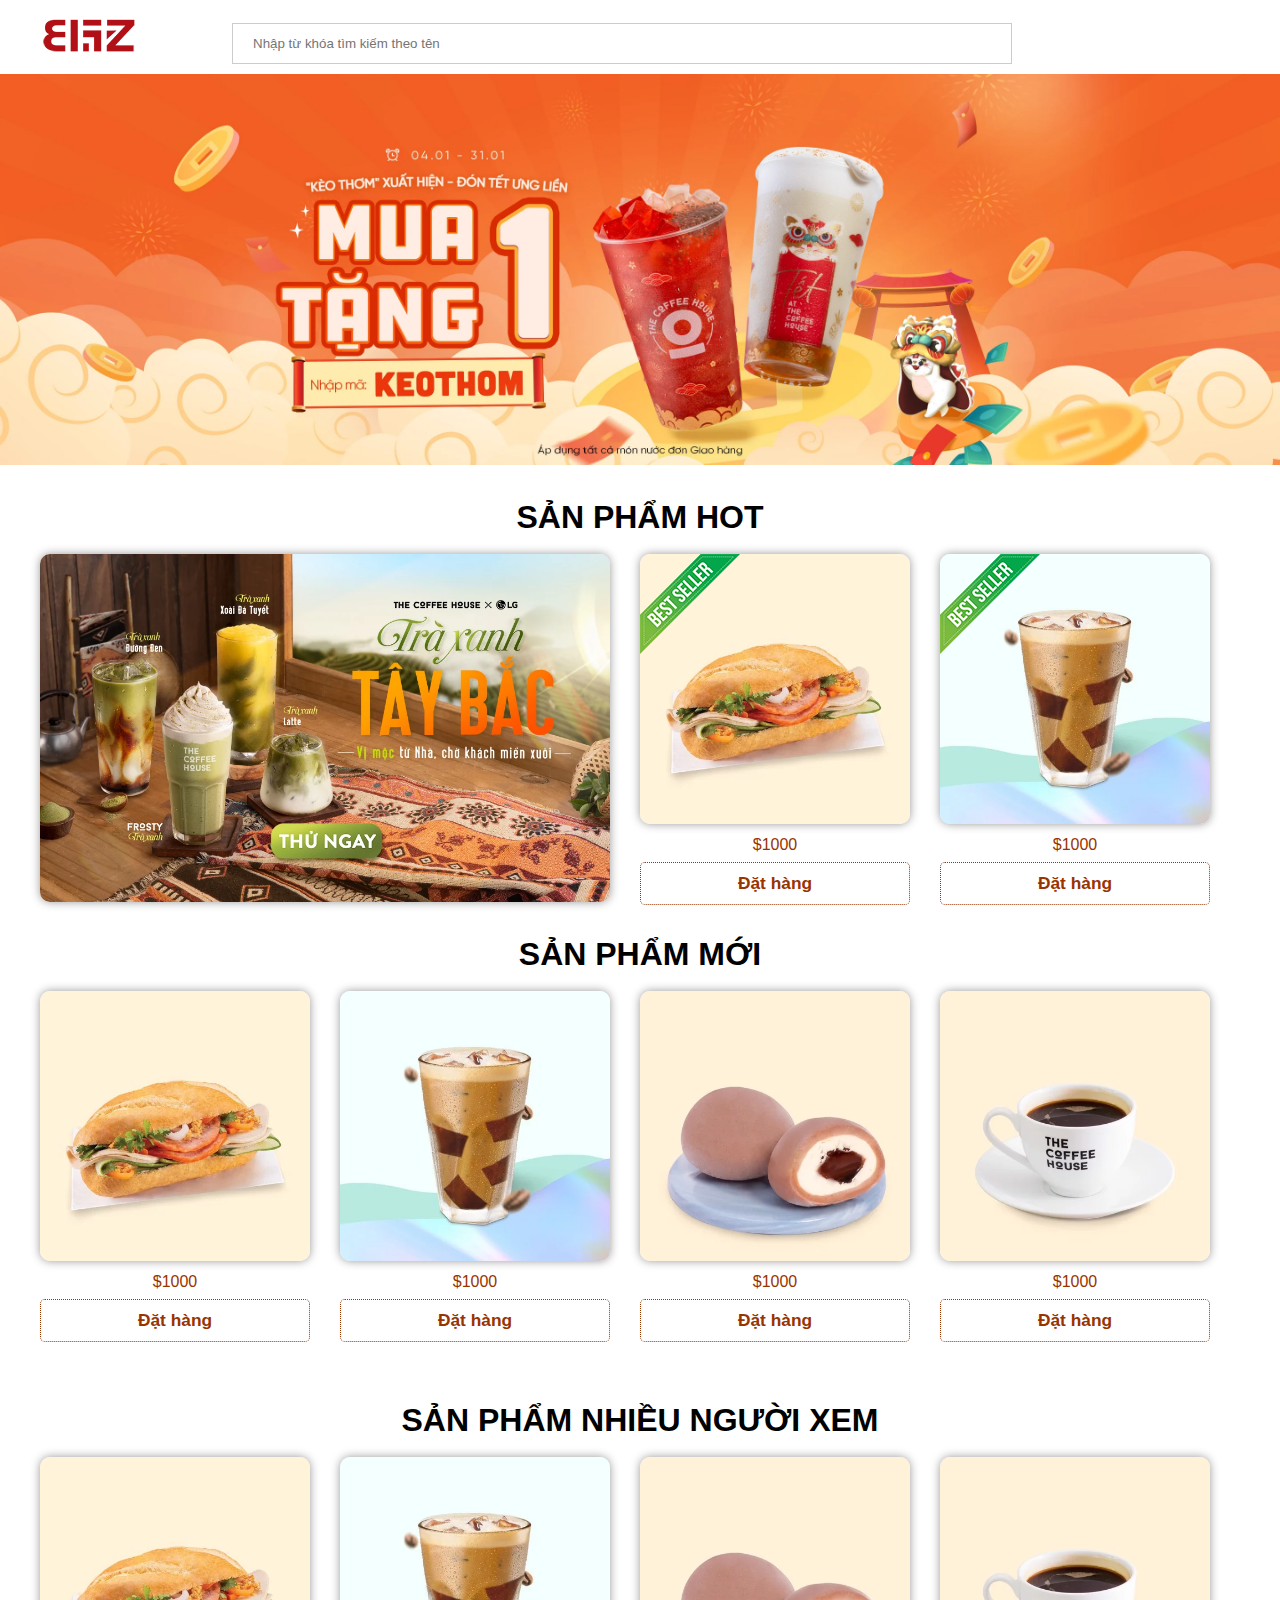
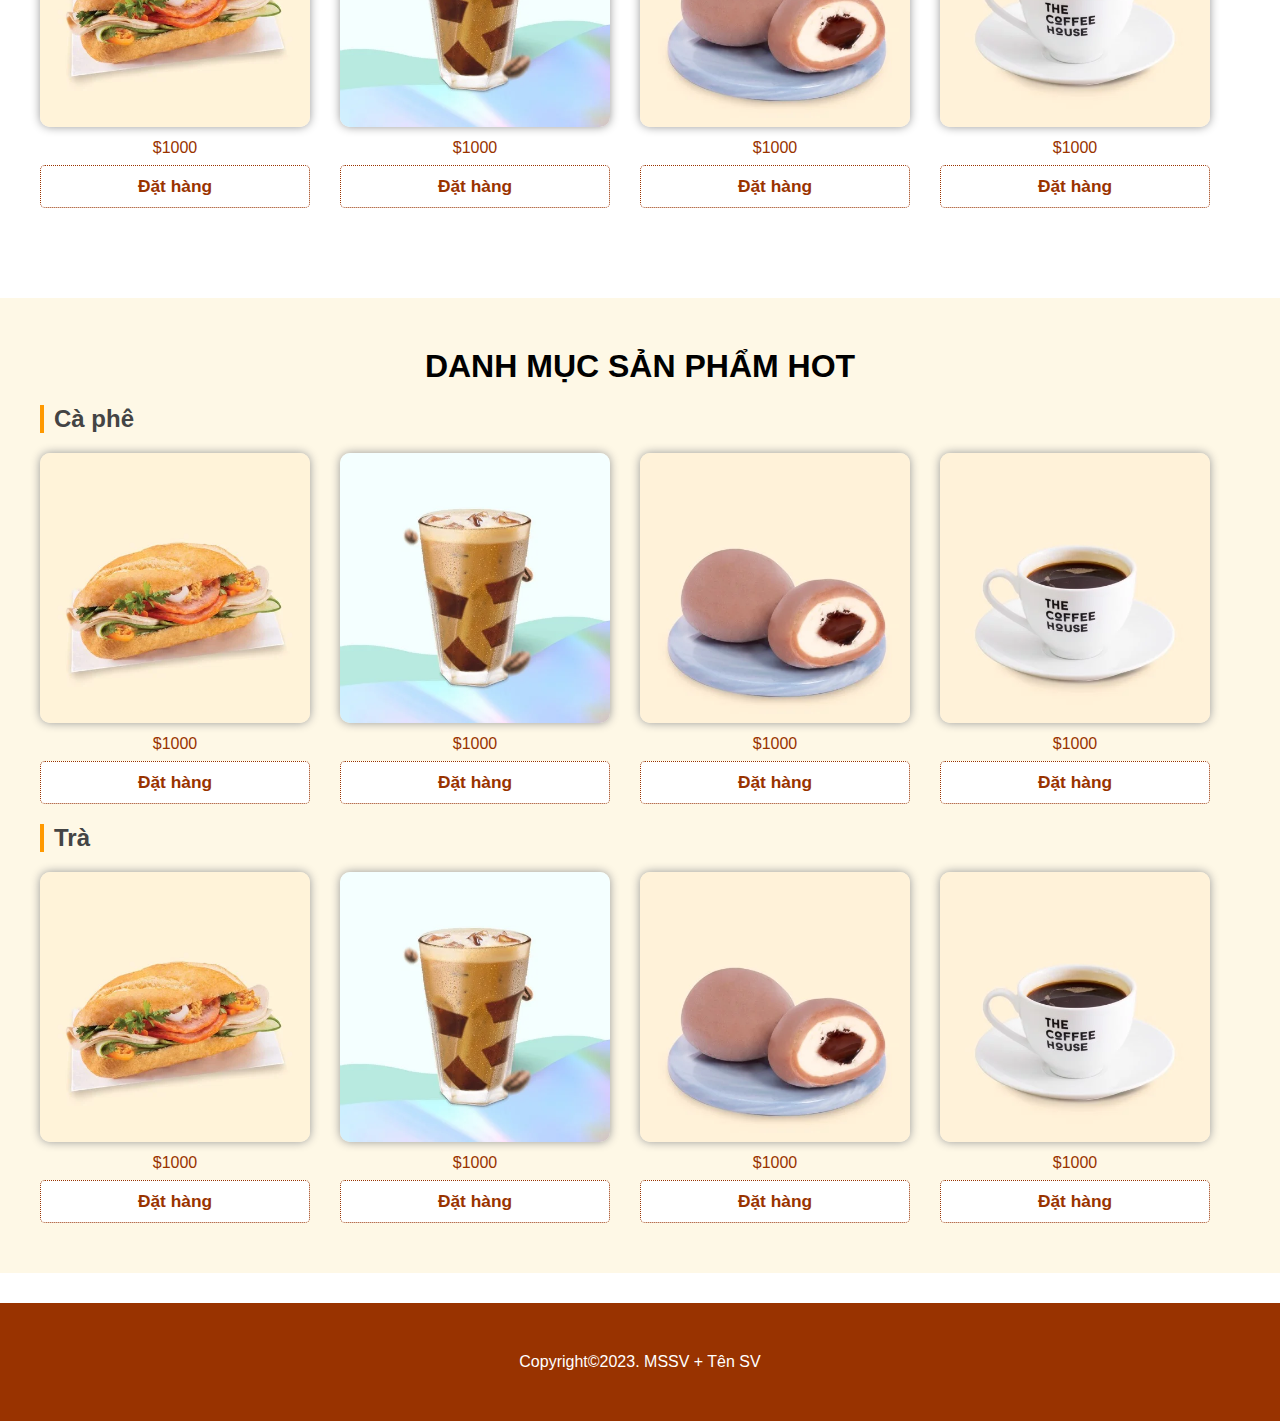
<file: layout/index.html>
<!DOCTYPE html>
<html lang="en">

<head>
    <meta charset="UTF-8">
    <meta http-equiv="X-UA-Compatible" content="IE=edge">
    <meta name="viewport" content="width=device-width, initial-scale=1.0">
    <title>Coffe House</title>
    <link rel="stylesheet" href="css/style.css">
    <link href="https://cdn.jsdelivr.net/npm/bootstrap@5.0.2/dist/css/bootstrap.min.css" rel="stylesheet" integrity="sha384-EVSTQN3/azprG1Anm3QDgpJLIm9Nao0Yz1ztcQTwFspd3yD65VohhpuuCOmLASjC" crossorigin="anonymous">
</head>

<body>
    <div class="containerfull padd20">
        <div class="container">
            <div class="logo col2"><img src="images/logo-bahozone-03-icon-h80.png" height="40" alt=""></div>
            <div class="menu col8">
                <form action="" method="post">
                    <input type="text" name="keyword" placeholder="Nhập từ khóa tìm kiếm theo tên">
                    <input type="submit" value="Tìm kiếm" name="" id="">
                </form>
                <a href="#">TRANG CHỦ</a>
                <a href="#">GIỚI THIỆU</a>
                <a href="#">SẢN PHẨM</a>
                <a href="#">DỊCH VỤ</a>
                <a href="#">LIÊN HỆ</a>
            </div>
        </div>
    </div>
    <div class="containerfull">
        <img src="images/banner.webp" alt="">
    </div>

    <!-- <div id="carouselExampleControls" class="carousel slide" data-bs-ride="carousel">
        <div class="carousel-inner">
          <div class="carousel-item active">
            <img src="./images/banner2.webp" class="d-block w-100" alt="...">
          </div>
          <div class="carousel-item">
            <img src="./images/banner.webp" class="d-block w-100" alt="...">
          </div>
          <div class="carousel-item">
            <img src="./images/banner2.webp" class="d-block w-100" alt="...">
          </div>
        </div>
        <button class="carousel-control-prev" type="button" data-bs-target="#carouselExampleControls" data-bs-slide="prev">
          <span class="carousel-control-prev-icon" aria-hidden="true"></span>
          <span class="visually-hidden">Previous</span>
        </button>
        <button class="carousel-control-next" type="button" data-bs-target="#carouselExampleControls" data-bs-slide="next">
          <span class="carousel-control-next-icon" aria-hidden="true"></span>
          <span class="visually-hidden">Next</span>
        </button>
      </div> -->

    <section class="containerfull">
        <div class="container">
            <h1>SẢN PHẨM HOT</h1><br>
            <div class="containerfull">
                <div class="box50 mr15">
                    <img src="images/banner2.webp" alt="">
                </div>
                <div class="box25 mr15">
                    <div class="best"></div>
                    <img src="images/sp1.webp" alt="">
                    <span class="price">$1000</span>
                    <button>Đặt hàng</button>
                </div>
                <div class="box25 mr15">
                    <div class="best"></div>
                    <img src="images/sp2.webp" alt="">
                    <span class="price">$1000</span>
                    <button>Đặt hàng</button>
                </div>
            </div>

            <div class="containerfull mr30">
                <h1>SẢN PHẨM MỚI</h1><br>
                <div class="box25 mr15">
                    <img src="images/sp1.webp" alt="">
                    <span class="price">$1000</span>
                    <button>Đặt hàng</button>
                </div>
                <div class="box25 mr15">
                    <img src="images/sp2.webp" alt="">
                    <span class="price">$1000</span>
                    <button>Đặt hàng</button>
                </div>
                <div class="box25 mr15">
                    <img src="images/sp3.webp" alt="">
                    <span class="price">$1000</span>
                    <button>Đặt hàng</button>
                </div>
                <div class="box25 mr15">
                    <img src="images/sp4.webp" alt="">
                    <span class="price">$1000</span>
                    <button>Đặt hàng</button>
                </div>
            </div>

            <div class="containerfull mr30">
                <h1>SẢN PHẨM NHIỀU NGƯỜI XEM</h1><br>
                <div class="box25 mr15">
                    <img src="images/sp1.webp" alt="">
                    <span class="price">$1000</span>
                    <button>Đặt hàng</button>
                </div>
                <div class="box25 mr15">
                    <img src="images/sp2.webp" alt="">
                    <span class="price">$1000</span>
                    <button>Đặt hàng</button>
                </div>
                <div class="box25 mr15">
                    <img src="images/sp3.webp" alt="">
                    <span class="price">$1000</span>
                    <button>Đặt hàng</button>
                </div>
                <div class="box25 mr15">
                    <img src="images/sp4.webp" alt="">
                    <span class="price">$1000</span>
                    <button>Đặt hàng</button>
                </div>
            </div>

        </div>
    </section>


    <section class="containerfull bg1 padd50">
        <div class="container">
            <h1>DANH MỤC SẢN PHẨM HOT</h1>
            <div class="row">
                <h2>Cà phê</h2>
            </div>
            <div class="row">
                <div class="box25 mr15">
                    <img src="images/sp1.webp" alt="">
                    <span class="price">$1000</span>
                    <button>Đặt hàng</button>
                </div>
                <div class="box25 mr15">
                    <img src="images/sp2.webp" alt="">
                    <span class="price">$1000</span>
                    <button>Đặt hàng</button>
                </div>
                <div class="box25 mr15">
                    <img src="images/sp3.webp" alt="">
                    <span class="price">$1000</span>
                    <button>Đặt hàng</button>
                </div>
                <div class="box25 mr15">
                    <img src="images/sp4.webp" alt="">
                    <span class="price">$1000</span>
                    <button>Đặt hàng</button>
                </div>
            </div>
            <div class="row">
                <h2>Trà</h2>
            </div>
            <div class="row">
                <div class="box25 mr15">
                    <img src="images/sp1.webp" alt="">
                    <span class="price">$1000</span>
                    <button>Đặt hàng</button>
                </div>
                <div class="box25 mr15">
                    <img src="images/sp2.webp" alt="">
                    <span class="price">$1000</span>
                    <button>Đặt hàng</button>
                </div>
                <div class="box25 mr15">
                    <img src="images/sp3.webp" alt="">
                    <span class="price">$1000</span>
                    <button>Đặt hàng</button>
                </div>
                <div class="box25 mr15">
                    <img src="images/sp4.webp" alt="">
                    <span class="price">$1000</span>
                    <button>Đặt hàng</button>
                </div>
            </div>

        </div>
    </section>

    <footer class="containerfull padd50">
        Copyright&copy;2023. MSSV + Tên SV
    </footer>

</body>

</html>
</file>
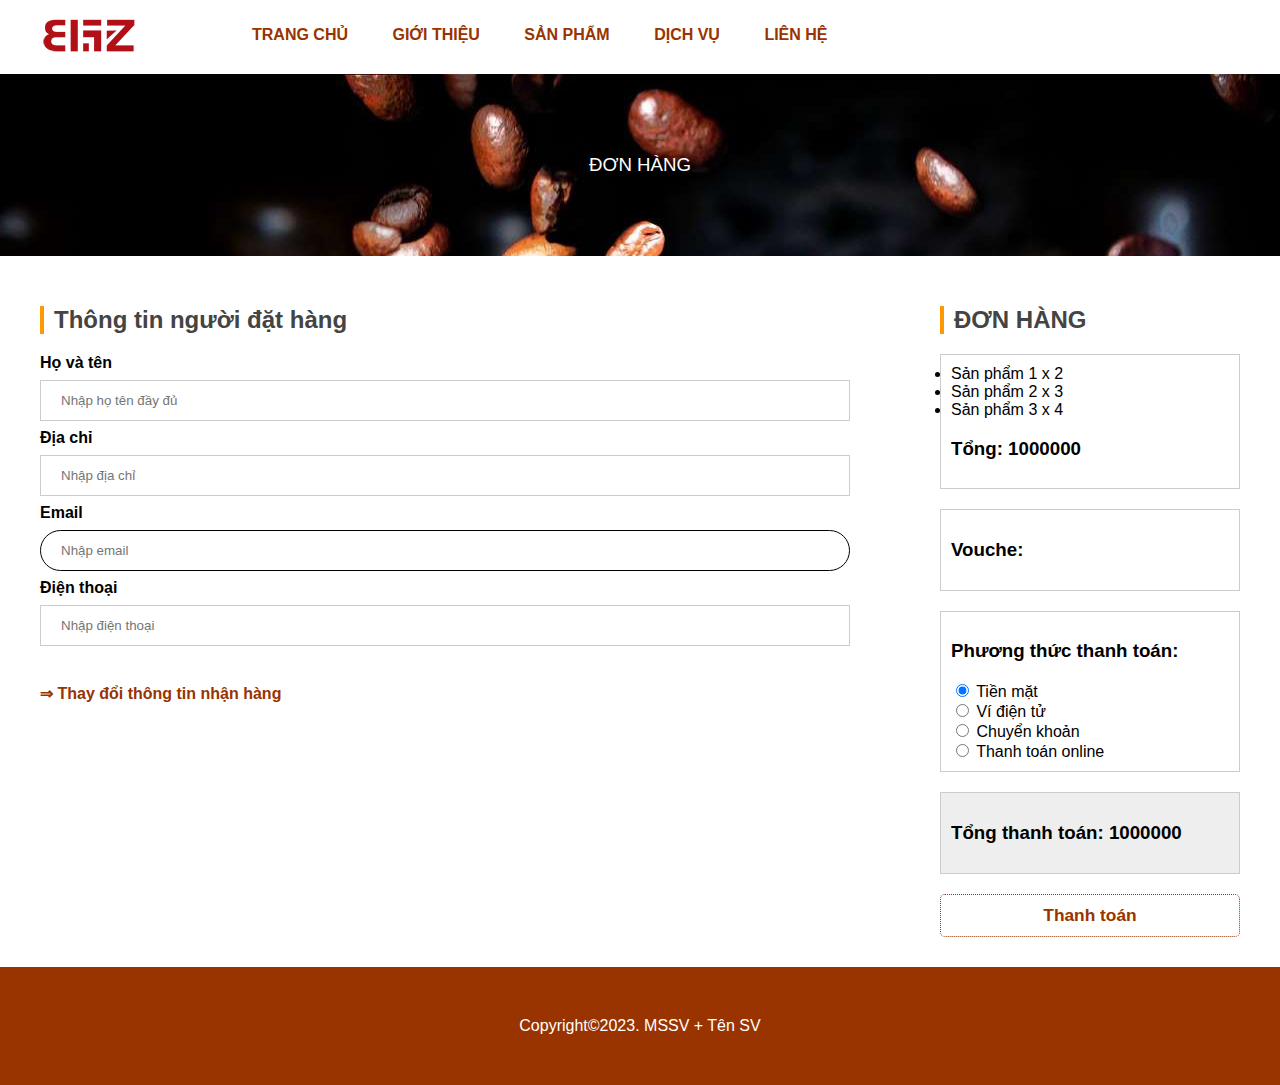
<file: layout/donhang.html>
<!DOCTYPE html>
<html lang="en">

<head>
    <meta charset="UTF-8">
    <meta http-equiv="X-UA-Compatible" content="IE=edge">
    <meta name="viewport" content="width=device-width, initial-scale=1.0">
    <title>Coffe House</title>
    <link rel="stylesheet" href="css/style.css">
</head>

<body>
    <div class="containerfull padd20">
        <div class="container">
            <div class="logo col2"><img src="images/logo-bahozone-03-icon-h80.png" height="40" alt=""></div>
            <div class="menu col8">
                <a href="#">TRANG CHỦ</a>
                <a href="#">GIỚI THIỆU</a>
                <a href="#">SẢN PHẨM</a>
                <a href="#">DỊCH VỤ</a>
                <a href="#">LIÊN HỆ</a>
            </div>
        </div>
    </div>
    <div class="containerfull">
        <div class="bgbanner">ĐƠN HÀNG</div>
    </div>

    <section class="containerfull">
        <div class="container">
            <div class="col9 viewcart">
                <div class="ttdathang">
                    <h2>Thông tin người đặt hàng</h2>
                  
                      <label for="hoten"><b>Họ và tên</b></label>
                      <input type="text" placeholder="Nhập họ tên đầy đủ" name="hoten" id="hoten" required>
                  
                      <label for="diachi"><b>Địa chỉ</b></label>
                      <input type="text" placeholder="Nhập địa chỉ" name="diachi" id="diachi" required>
                  
                      <label for="email"><b>Email</b></label>
                      <input type="text" placeholder="Nhập email" name="email" id="email" required>

                      <label for="dienthoai"><b>Điện thoại</b></label>
                      <input type="text" placeholder="Nhập điện thoại" name="dienthoai" id="dienthoai" required>
                </div>
                <div class="ttdathang">
                    <a onclick="showttnhanhang()" style="cursor: pointer;">
                    &rArr; Thay đổi thông tin nhận hàng
                    </a>
                </div>
                <div class="ttdathang" id="ttnhanhang">
                    <h2>Thông tin người nhận hàng</h2>
                  
                      <label for="hoten"><b>Họ và tên</b></label>
                      <input type="text" placeholder="Nhập họ tên đầy đủ" name="hoten" id="hoten" required>
                  
                      <label for="diachi"><b>Địa chỉ</b></label>
                      <input type="text" placeholder="Nhập địa chỉ" name="diachi" id="diachi" required>
                  
                      <label for="dienthoai"><b>Điện thoại</b></label>
                      <input type="text" placeholder="Nhập điện thoại" name="dienthoai" id="dienthoai" required>
                </div>
                      
                  
                    
        </div>
        <div class="col3">
            <h2>ĐƠN HÀNG</h2>
            <div class="total">
                <div class="boxcart">
                <li>Sản phẩm 1 x 2</li>
                <li>Sản phẩm 2 x 3</li>
                <li>Sản phẩm 3 x 4</li>
                
                <h3>Tổng: 1000000</h3>
                </div>
            </div>
            
            <div class="coupon">
                <div class="boxcart">
                <h3>Vouche: </h3>
                </div>
            </div>
            <div class="pttt">
                <div class="boxcart">
                <h3>Phương thức thanh toán: </h3>
                <input type="radio" name="cod" id="" checked> Tiền mặt<br>
                <input type="radio" name="vidienthu" id=""> Ví điện tử<br>
                <input type="radio" name="chuyenkhoan" id=""> Chuyển khoản<br>
                <input type="radio" name="thanhtoanonline" id=""> Thanh toán online<br>
                </div>
            </div>
            <div class="total">
                <div class="boxcart bggray">
                    <h3>Tổng thanh toán: 1000000</h3>
                </div>
            </div>
            <button>Thanh toán</button>
        </div>


        </div>
    </section>




    <footer class="containerfull padd50">
        Copyright&copy;2023. MSSV + Tên SV
    </footer>

    <script>
        var ttnhanhang=document.getElementById("ttnhanhang");
        ttnhanhang.style.display="none";
        function showttnhanhang(){
            if(ttnhanhang.style.display=="none"){
                ttnhanhang.style.display="block";
            }else{
                ttnhanhang.style.display="none";
            }
        }
        

    </script>

</body>

</html>
</file>
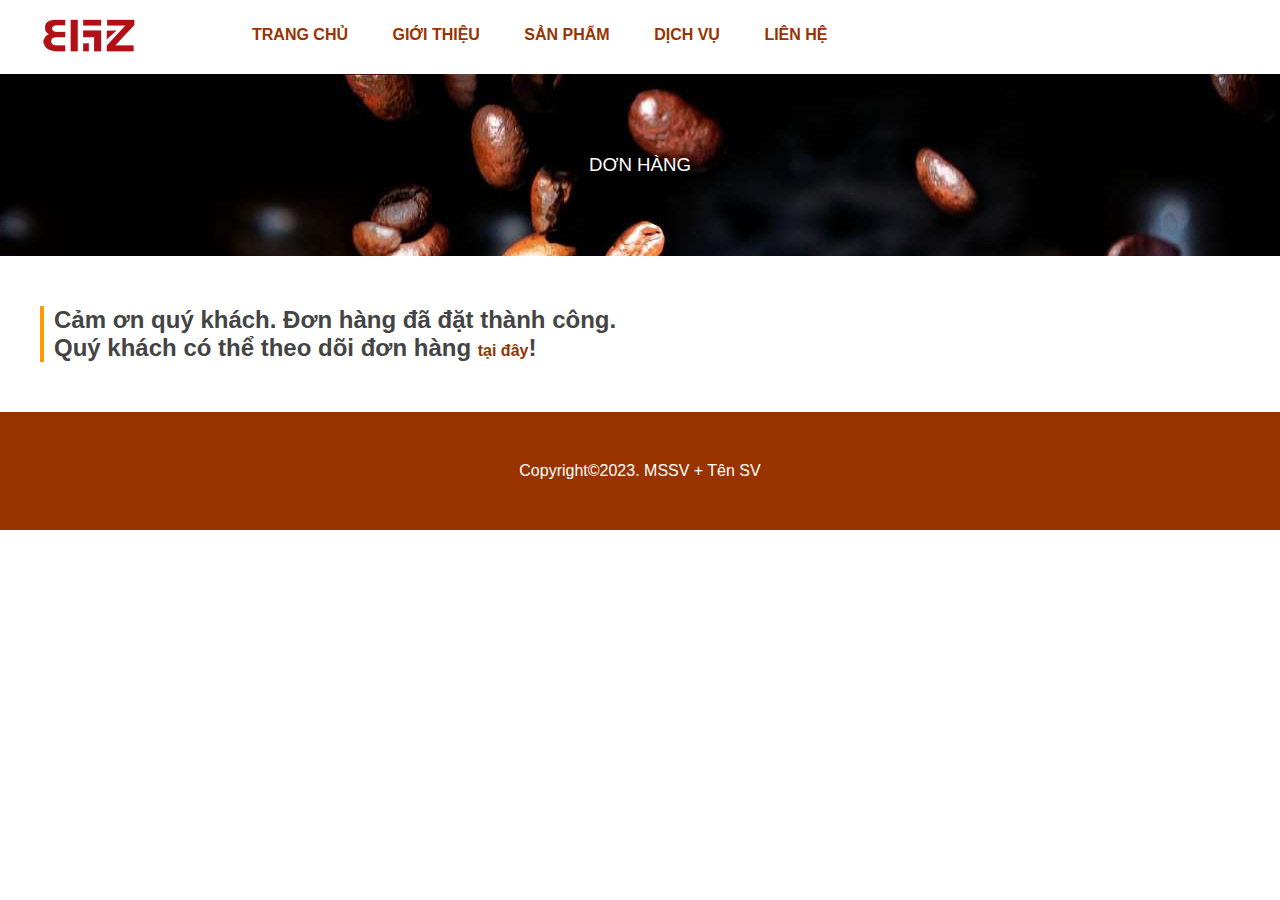
<file: layout/donhang_confirm.html>
<!DOCTYPE html>
<html lang="en">

<head>
    <meta charset="UTF-8">
    <meta http-equiv="X-UA-Compatible" content="IE=edge">
    <meta name="viewport" content="width=device-width, initial-scale=1.0">
    <title>Coffe House</title>
    <link rel="stylesheet" href="css/style.css">
</head>

<body>
    <div class="containerfull padd20">
        <div class="container">
            <div class="logo col2"><img src="images/logo-bahozone-03-icon-h80.png" height="40" alt=""></div>
            <div class="menu col8">
                <a href="#">TRANG CHỦ</a>
                <a href="#">GIỚI THIỆU</a>
                <a href="#">SẢN PHẨM</a>
                <a href="#">DỊCH VỤ</a>
                <a href="#">LIÊN HỆ</a>
            </div>
        </div>
    </div>
    <div class="containerfull">
        <div class="bgbanner">DƠN HÀNG</div>
    </div>

    <section class="containerfull">
        <div class="container">
            <h2>Cảm ơn quý khách. Đơn hàng đã đặt thành công. <br>
            Quý khách có thể theo dõi đơn hàng <a href="index.php?pg=donhang&idbill=1">tại đây</a>!
            </h2>


        </div>
    </section>




    <footer class="containerfull padd50">
        Copyright&copy;2023. MSSV + Tên SV
    </footer>

    

</body>

</html>
</file>
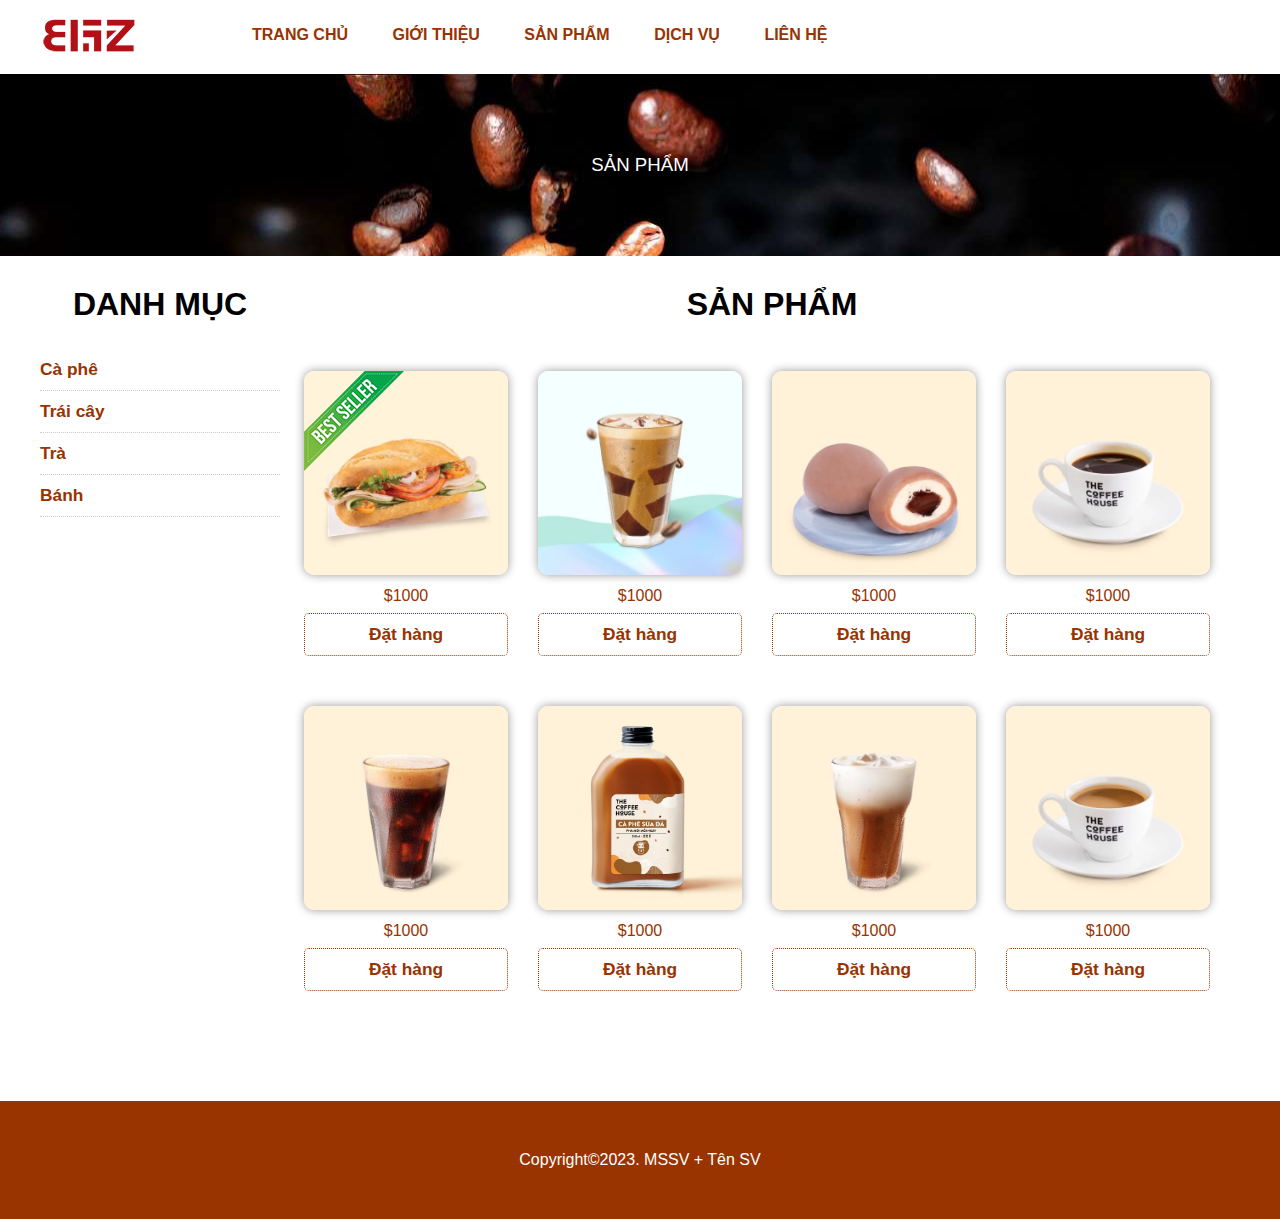
<file: layout/sanpham.html>
<!DOCTYPE html>
<html lang="en">

<head>
    <meta charset="UTF-8">
    <meta http-equiv="X-UA-Compatible" content="IE=edge">
    <meta name="viewport" content="width=device-width, initial-scale=1.0">
    <title>Coffe House</title>
    <link rel="stylesheet" href="css/style.css">
</head>

<body>
    <div class="containerfull padd20">
        <div class="container">
            <div class="logo col2"><img src="images/logo-bahozone-03-icon-h80.png" height="40" alt=""></div>
            <div class="menu col8">
                <a href="#">TRANG CHỦ</a>
                <a href="#">GIỚI THIỆU</a>
                <a href="#">SẢN PHẨM</a>
                <a href="#">DỊCH VỤ</a>
                <a href="#">LIÊN HỆ</a>
            </div>
        </div>
    </div>
    <div class="containerfull">
        <div class="bgbanner">SẢN PHẨM</div>
    </div>

    <section class="containerfull">
        <div class="container">
            <div class="boxleft mr2pt menutrai">
                <h1>DANH MỤC</h1><br><br>
                <a href="#">Cà phê</a>
                <a href="#">Trái cây</a>
                <a href="#">Trà</a>
                <a href="#">Bánh</a>
            </div>
            <div class="boxright">
                <h1>SẢN PHẨM</h1><br>
                <div class="containerfull mr30">
                    <div class="box25 mr15 mb">
                        <div class="best"></div>
                        <img src="images/sp1.webp" alt="">
                        <span class="price">$1000</span>
                        <button>Đặt hàng</button>
                    </div>
                    <div class="box25 mr15 mb">
                        <img src="images/sp2.webp" alt="">
                        <span class="price">$1000</span>
                        <button>Đặt hàng</button>
                    </div>
                    <div class="box25 mr15 mb">
                        <img src="images/sp3.webp" alt="">
                        <span class="price">$1000</span>
                        <button>Đặt hàng</button>
                    </div>
                    <div class="box25 mr15 mb">
                        <img src="images/sp4.webp" alt="">
                        <span class="price">$1000</span>
                        <button>Đặt hàng</button>
                    </div>
                    <div class="box25 mr15 mb">
                        <img src="images/sp5.jpg" alt="">
                        <span class="price">$1000</span>
                        <button>Đặt hàng</button>
                    </div>
                    <div class="box25 mr15 mb">
                        <img src="images/sp6.webp" alt="">
                        <span class="price">$1000</span>
                        <button>Đặt hàng</button>
                    </div>
                    <div class="box25 mr15 mb">
                        <img src="images/sp7.webp" alt="">
                        <span class="price">$1000</span>
                        <button>Đặt hàng</button>
                    </div>
                    <div class="box25 mr15 mb">
                        <img src="images/sp8.webp" alt="">
                        <span class="price">$1000</span>
                        <button>Đặt hàng</button>
                    </div>
                </div>
            </div>


        </div>
    </section>




    <footer class="containerfull padd50">
        Copyright&copy;2023. MSSV + Tên SV
    </footer>

</body>

</html>
</file>
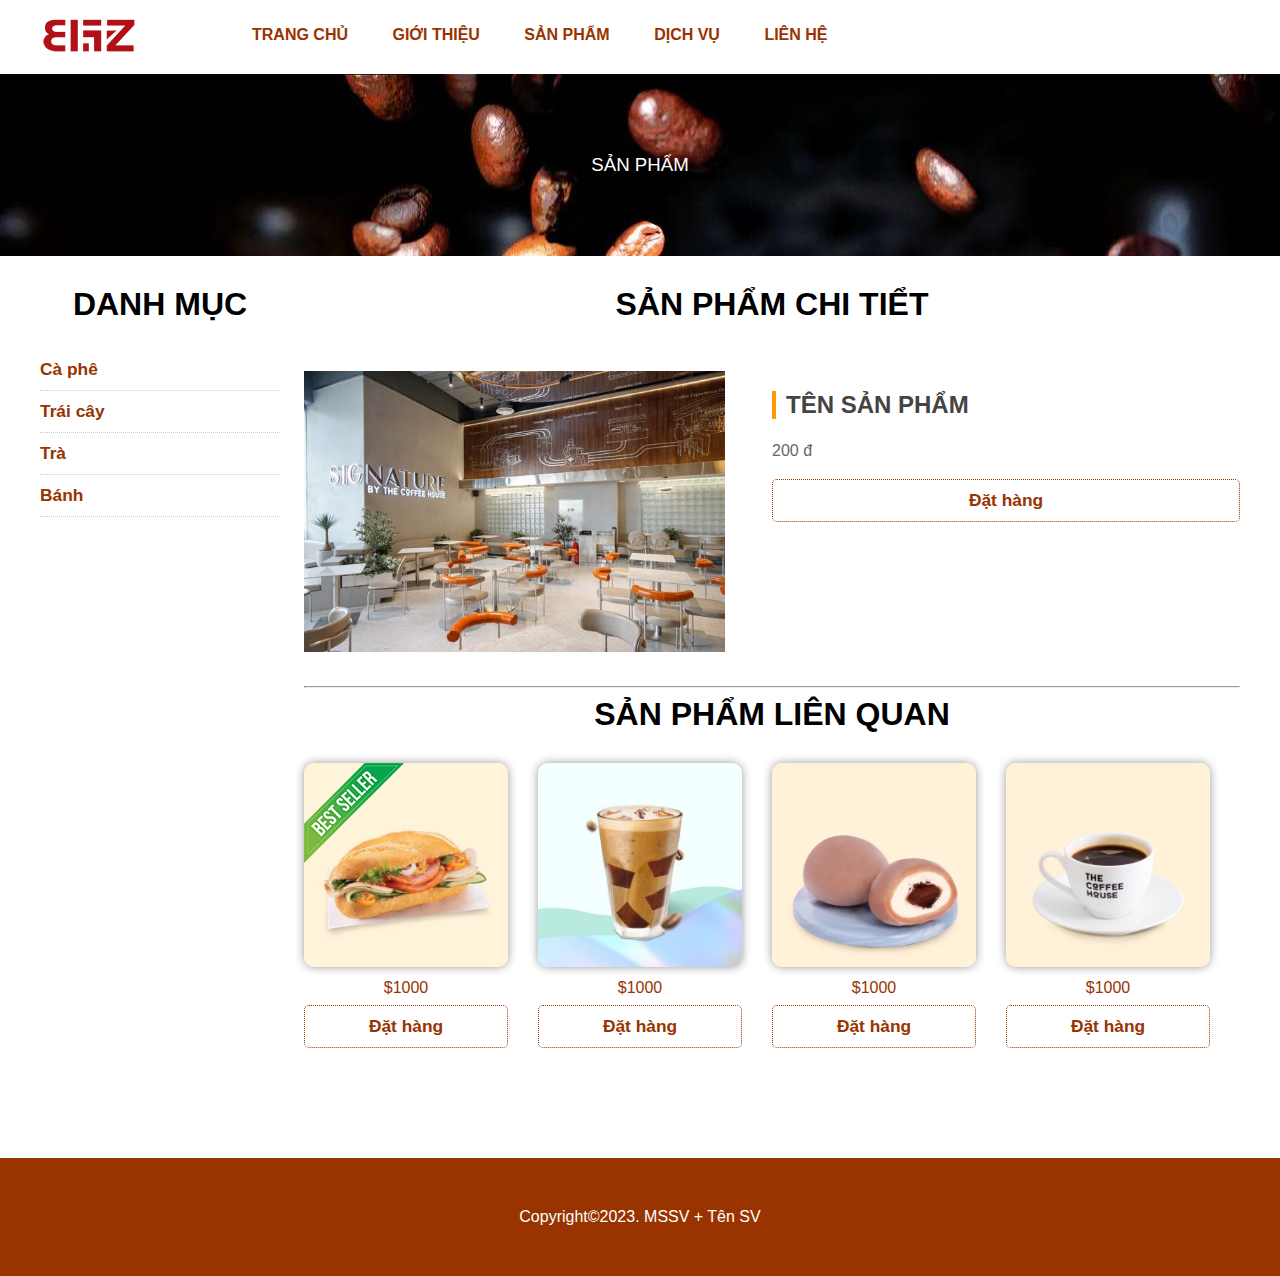
<file: layout/sanphamchitiet.html>
<!DOCTYPE html>
<html lang="en">

<head>
    <meta charset="UTF-8">
    <meta http-equiv="X-UA-Compatible" content="IE=edge">
    <meta name="viewport" content="width=device-width, initial-scale=1.0">
    <title>Coffe House</title>
    <link rel="stylesheet" href="css/style.css">
</head>

<body>
    <div class="containerfull padd20">
        <div class="container">
            <div class="logo col2"><img src="images/logo-bahozone-03-icon-h80.png" height="40" alt=""></div>
            <div class="menu col8">
                <a href="#">TRANG CHỦ</a>
                <a href="#">GIỚI THIỆU</a>
                <a href="#">SẢN PHẨM</a>
                <a href="#">DỊCH VỤ</a>
                <a href="#">LIÊN HỆ</a>
            </div>
        </div>
    </div>
    <div class="containerfull">
        <div class="bgbanner">SẢN PHẨM</div>
    </div>

    <section class="containerfull">
        <div class="container">
            <div class="boxleft mr2pt menutrai">
                <h1>DANH MỤC</h1><br><br>
                <a href="#">Cà phê</a>
                <a href="#">Trái cây</a>
                <a href="#">Trà</a>
                <a href="#">Bánh</a>
            </div>
            <div class="boxright">
                <h1>SẢN PHẨM CHI TIỂT</h1><br>
                <div class="containerfull mr30">
                    <div class="col6 imgchitiet">
                        <img src="images/hinh3.jpg" alt="">
                    </div>
                    <div class="col6 textchitiet">
                        <h2>TÊN SẢN PHẨM</h2>
                        <p>200 đ</p>
                        <button>Đặt hàng</button>
                    </div>

                </div>
                <hr>
                <h1>SẢN PHẨM LIÊN QUAN</h1>
                <div class="containerfull mr30">
                    <div class="box25 mr15 mb">
                        <div class="best"></div>
                        <img src="images/sp1.webp" alt="">
                        <span class="price">$1000</span>
                        <button>Đặt hàng</button>
                    </div>
                    <div class="box25 mr15 mb">
                        <img src="images/sp2.webp" alt="">
                        <span class="price">$1000</span>
                        <button>Đặt hàng</button>
                    </div>
                    <div class="box25 mr15 mb">
                        <img src="images/sp3.webp" alt="">
                        <span class="price">$1000</span>
                        <button>Đặt hàng</button>
                    </div>
                    <div class="box25 mr15 mb">
                        <img src="images/sp4.webp" alt="">
                        <span class="price">$1000</span>
                        <button>Đặt hàng</button>
                    </div>
                    
                </div>
            </div>


        </div>
    </section>




    <footer class="containerfull padd50">
        Copyright&copy;2023. MSSV + Tên SV
    </footer>

</body>

</html>
</file>
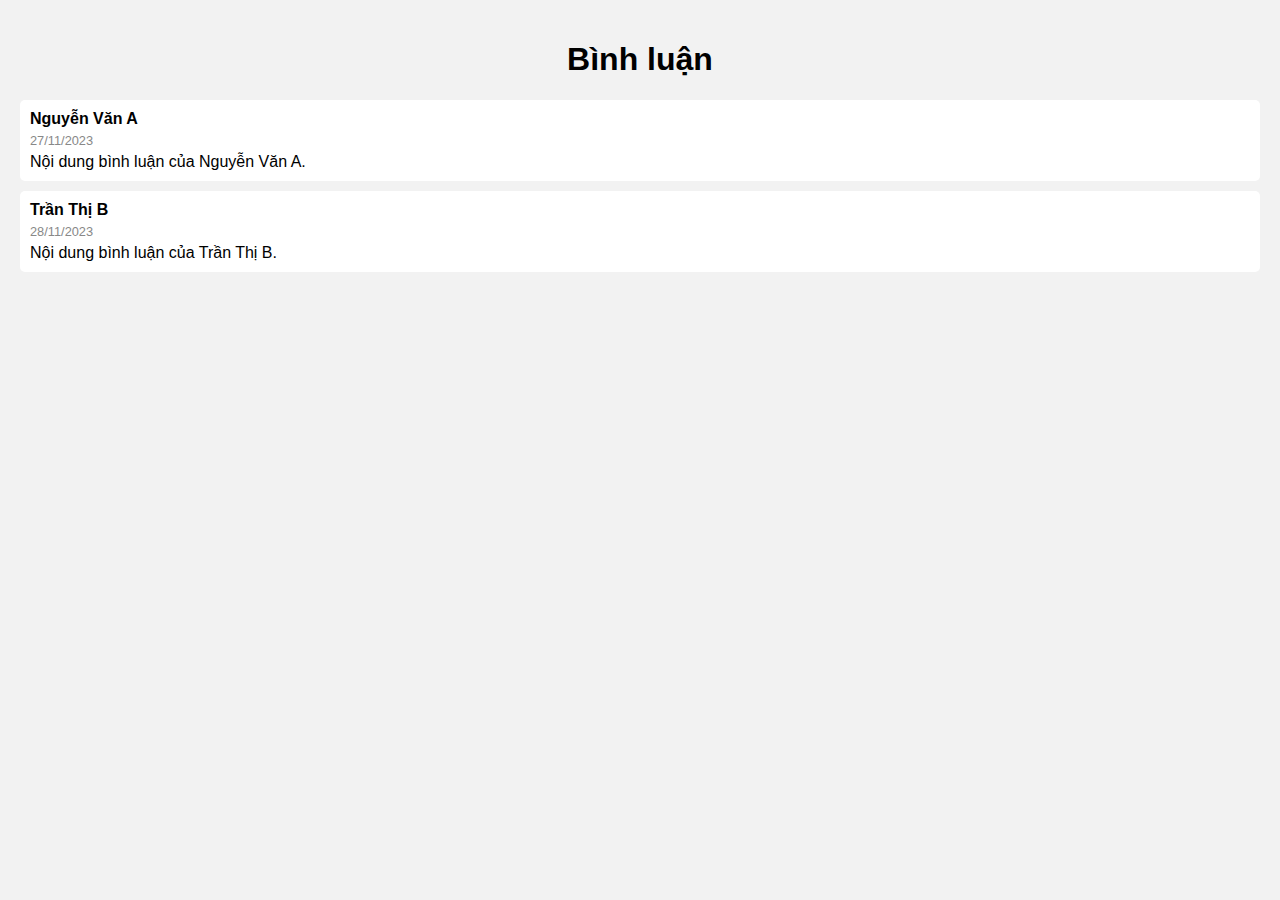
<file: layout/test.html>
<!DOCTYPE html>
<html lang="en">

<head>
    <meta charset="utf-8">
    <title>Trang bình luận</title>
    <style>
        body {
            font-family: Arial, sans-serif;
            background-color: #f2f2f2;
            margin: 0;
            padding: 20px;
        }

        h1 {
            text-align: center;
        }

        .comment {
            background-color: #fff;
            border-radius: 5px;
            padding: 10px;
            margin-bottom: 10px;
        }

        .comment .name {
            font-weight: bold;
            margin-bottom: 5px;
        }

        .comment .date {
            font-size: 0.8em;
            color: #888;
        }

        .comment .content {
            margin-top: 5px;
        }
    </style>
</head>
<body>
    <h1>Bình luận</h1>

    <div class="comment">
        <div class="name">Nguyễn Văn A</div>
        <div class="date">27/11/2023</div>
        <div class="content">Nội dung bình luận của Nguyễn Văn A.</div>
    </div>

    <div class="comment">
        <div class="name">Trần Thị B</div>
        <div class="date">28/11/2023</div>
        <div class="content">Nội dung bình luận của Trần Thị B.</div>
    </div>

    <!-- Thêm các phần tử comment khác ở đây -->

</body>
</html>
</file>
<file: layout/css/style.css>
body {
    margin: 0;
    font-family: Arial, Helvetica, sans-serif;
}

.containerfull,
.row {
    float: left;
    width: 100%;
}

.containerfull img,
.boxleft img,
.boxright img,
.boxnews {
    width: 100%;
}

.container2 {
    width: 700px;
    margin: 0 auto;
}

.container {
    width: 1200px;
    margin: 0 auto;
}

.container2 .box3 {
    float: left;
    width: 33.33%;
    text-align: center;
}

.padd20 {
    padding: 15px 0px;
}

.padd50 {
    padding: 50px 0px;
}

.box50 {
    float: left;
    width: calc(50% - 30px);
}

.box25 {
    float: left;
    width: 25%;
    width: calc(25% - 30px);
    position: relative;
}

.best {
    position: absolute;
    left: 0;
    top: 0;
    width: 100px;
    height: 100px;
    background-image: url("../images/best-seller.png");
    background-size: 100%;
}
.hethang {
    position: absolute;
    top: 0;
    right: 0;
    width: 100px;
    height: 100px;
    background-image: url("../images/hethang.png");
    background-size: 100%;
    font-weight: bold;
    background-repeat: no-repeat;
    
}

.box50 img,
.box25 img {
    width: 100%;
    border-radius: 10px;
    box-shadow: 0px 0px 10px #999999;
}

section,
.mr30 {
    margin: 30px 0px;
}

.mr15 {
    margin-right: 30px;
}

.mr5pt {
    margin-right: 5%;
}

.mr2pt {
    margin-right: 2%;
}

.boxnews {
    float: left;
    width: calc(33.33% - 2%);
}

.boxnews img {
    border-radius: 10px;
}

.bg1 {
    background-color: #fef8e6;
}

footer {
    float: left;
    width: 100%;
    background-color: #993300;
    text-align: center;
    color: #FFFFFF;
}
.social-media ul {
    list-style-type: none;
    padding: 0;
    margin: 0;
    display: flex;
    align-items: center;
    justify-content: center;
  }
  
  .social-media li {
    margin: 0 10px;
  }
  
  .social-media a {
    display: block;
    text-decoration: none;
    color: #000;
  }
  .social-media a:hover {
    display: block;
    text-decoration: none;
    color: #4b3cd3;
  }


.boxleft {
    float: left;
    width: 45%;
}

.boxright {
    float: left;
    width: 48%;
}

.boxleft_bgw {
    float: left;
    width: 35%;
}

.boxright_bgw {
    float: left;
    width: 60%;
}

.boxleft_bgw_left {
    float: right;
    width: 80%;
    margin-top: 25%;
}

p {
    text-align: justify;
    line-height: 150%;
    color: #666666;
}

button {
    color: #993300;
    font-size: 13pt;
    font-weight: bold;
    width: 100%;
    border: 1px #993300 dotted;
    border-radius: 5px;
    padding: 10px 0px;
    background-color: #FFFFFF;
}

h1 {
    text-align: center;
    font-size: 24pt;
    margin: 0px;
}

h2 {
    font-size: 18pt;
    padding-left: 10px;
    color: #444444;
    border-left: 4px #FF9900 solid;
}

.price {
    text-align: center;
    color: #993300;
    font-size: 12pt;
    float: left;
    width: 100%;
    padding: 8px 0px;
}

a {
    color: #993300;
    font-size: 12pt;
    font-weight: bold;
    text-decoration: none;
}

a:hover {
    color: #000000;
}

.boxleft {
    float: left;
    width: 20%;
}

.boxright {
    float: left;
    width: 78%;
}

.mb {
    margin-bottom: 50px;
}

.menutrai a {
    display: block;
    width: 100%;
    color: #993300;
    font-size: 13pt;
    font-weight: bold;
    text-decoration: none;
    margin-bottom: 10px;
    padding-bottom: 10px;
    border-bottom: 1px #CCC dotted;
}

.menutrai a:hover {
    color: #000000;
}
.bgbanner{
    float:left;
    width: 100%;
    padding: 80px 0px;
    text-align: center;
    background-image: url('../images/bgpage.jpg');
    font-size: 14pt;
    color: #FFFFFF;
}
.col1{
    width: 10%;
    float: left;
}
.col11{
    float: left;
    width: 90%;
    text-align: right;
}
.col2{
    width: 16%;
    float: left;
}
.col10{
    float: left;
    width: 84%;
    text-align: right;
}
.col6 {
    float: left;
    width: 50%;
}
.col9 {
    float: left;
    width: 75%;
}
.col3 {
    float: left;
    width: 25%;
}

.col8 {
    float: left;
    width: 65%;
}
.col4 {
    float: left;
    width: 35%;
}
.menu{
    height: 40px;
    line-height: 40px;
}
.menu a{
    margin: 0 20px;
}
.logo img{
    height: 40px !important;
    width: 100px !important;
}
.imgchitiet img {
    width: 90%;
}
.viewcart table {
    width: 95%;
    border-collapse: collapse;
}
.viewcart table tr th {
    background-color: #CCC;
}
th,td {
    padding: 10px;
    border: 1px #666666 solid;
    text-align: center;
}
h1 span {
    color: #993300;
}

#timkiem {
    width: 7%;
    padding: 12px 20px;
    margin: 8px 0;
    display: inline-block;
    border: 1px solid #ccc;
    box-sizing: border-box;
    position: absolute;
    
   
  }




/* form đăng ký */
/* form {border: 3px solid #f1f1f1;} */

input[type=text], input[type=password] {
  width: 100%;
  padding: 12px 20px;
  margin: 8px 0;
  display: inline-block;
  border: 1px solid #ccc;
  box-sizing: border-box;
}


/* button {
  background-color: #04AA6D;
  color: white;
  padding: 14px 20px;
  margin: 8px 0;
  border: none;
  cursor: pointer;
  width: 100%;
} */

button:hover {
  opacity: 0.8;
}

.cancelbtn {
  width: auto;
  padding: 10px 18px;
  background-color: #f44336;
}



span.psw {
  float: right;
  padding-top: 16px;
}

/* Change styles for span and cancel button on extra small screens */
@media screen and (max-width: 300px) {
  span.psw {
     display: block;
     float: none;
  }
  .cancelbtn {
     width: 100%;
  }
}
.ttdathang{
    float: left;
    width: 90%;
    margin-bottom: 30px;
}
.taikhoan {
    float: right;
    width: 50%;
    margin-bottom: 30px;
}
.boxcart{
    border:1px #ccc solid;
    padding: 10px;
    margin-bottom: 20px;
}
.bggray{
    background-color: #EEE;
}

/* tăng giảm số lượng */
/* CSS cho nút tăng và giảm số lượng */
.quantity {
    display: inline-block;
    width: 24px;
    height: 24px;
    padding: 0;
    border: none;
    background-color: #e0e0e0;
    color: #333;
    font-size: 16px;
    cursor: pointer;
  }
  
  .quantity:hover {
    background-color: #ccc;
  }
  
  .quantity:active {
    background-color: #999;
  }

.fa-solid {
    position: relative;
    top: -40px;
    right: -50px;
    font-size: 20px;
    color: #f44336;
}

/* mục lục */
.muc {
    
    margin-top: 20px;
    margin-bottom: 20px;
    text-align: center;
    

}
.circle {
    
    display: inline-block;
    width: 30px;
    height: 30px;
    border-radius: 50%;
    background-color: #fff;
    border: 1px solid #000;
    color: #000;
    text-align: center;
    line-height: 30px;
    transition: background-color 0.3s;
    margin-right: 20px;
}


.circle:hover,
.circle:focus,
.circle:active {
    background-color: #ccc;
}

/* phần liên hệ */
.contact {
    margin-bottom: 50px;
}

.contact-group{
    display: flex;
    flex-direction: column;
    gap: 1.2rem;
}

.contact-label{
    text-transform: uppercase;
    font-size: 1.2rem;
    font-weight: 500;
}
#name, #email,#phone, #message{
    border-radius: 1.6rem;
    border: 1px solid ;
}
#message {
    padding: 20px;
}

.contact-image{
    width: 80rem;
    height: 18rem;
    overflow: hidden;
    margin-bottom: 2rem;
}

.contact-heading {
    font-size: 6.4rem;
    font-weight: 600;
    display: flex;
    align-items: center;
    justify-content: center;
    margin-top: 4rem;
}

.contact-form{
    max-width: 84rem;
    width: 100%;
    display: grid;
    grid-template-columns: 1fr 1fr;
    /* 2 columns */
    grid-template-rows: repeat(4, auto);
    /* 4 rows */
    grid-gap: 2.4rem 4rem;
}

.contac-button{
    width: 80rem;
}




.contact-group:nth-child(5),
.contact-group:nth-child(6) {
    grid-column: span 2;
}

/* Điều chỉnh cột thứ 5 và 6 để gộp lại thành một cột */
.contact-group:nth-child(5) .contact-input,
.contact-group:nth-child(6) .contact-input {
    grid-column: span 2;
    width: 100%;
}
</file>
